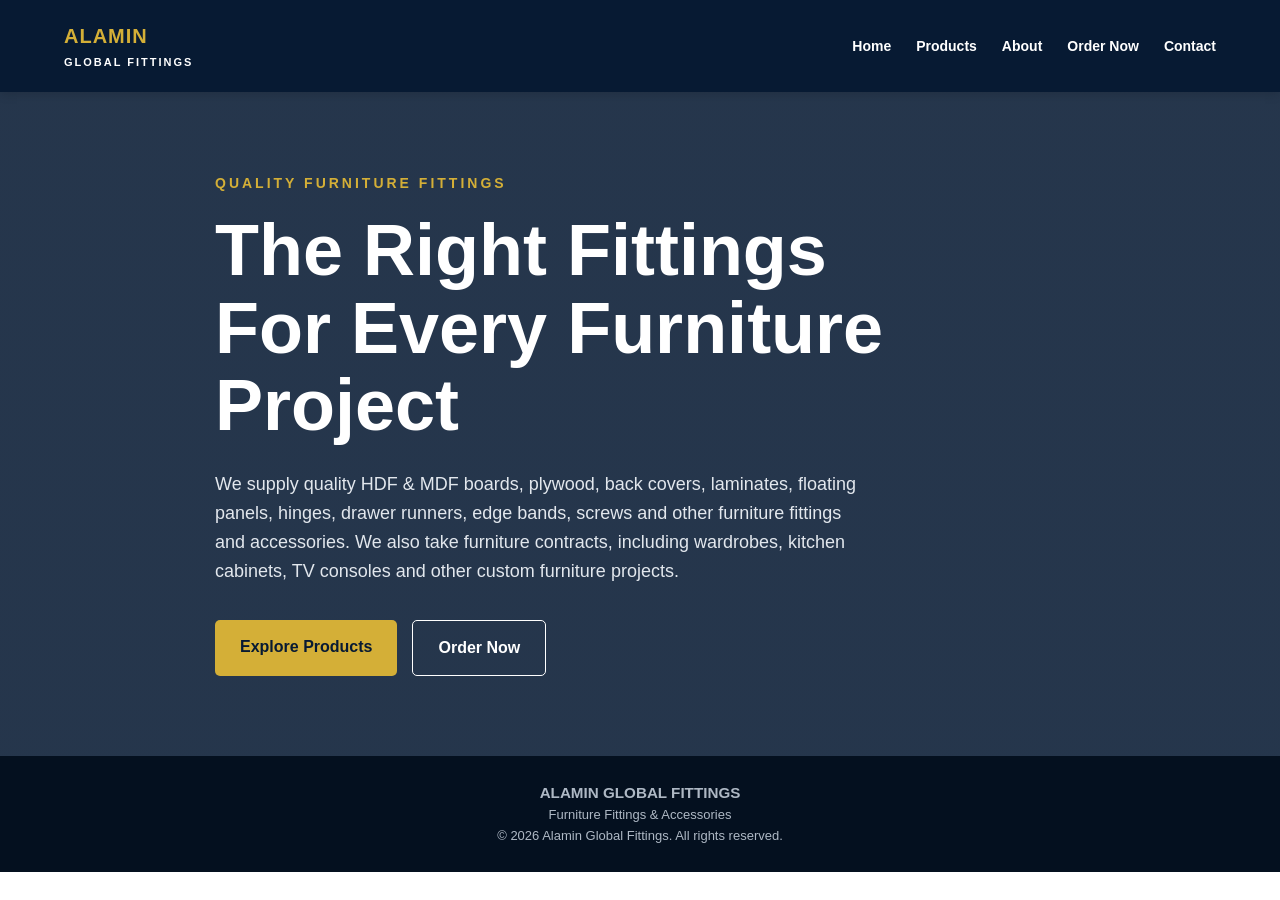
<file: index.html>
<!DOCTYPE html>
<html lang="en">
<head>
    <meta charset="UTF-8">
    <meta name="viewport" content="width=device-width, initial-scale=1.0">

    <title>Alamin Global Fittings | Furniture Fittings & Accessories in Kuje, Abuja</title>

<meta name="description" content="Alamin Global Fittings supplies quality HDF and MDF boards, plywood, laminate, back cover sheets, cabinet hinges, drawer runners, furniture handles, screws, PVC edge bands, floating panels, nails, pins and other furniture fittings in Kuje, Abuja, Nigeria. We also take furniture contracts for kitchens, wardrobes, TV consoles and other furniture projects.">
    <meta name="robots" content="index, follow">
    
<meta name="google-site-verification" content="n6H0u6L2vGZu7e2DfKLJSK0QlT_Pk1cHfP_xk1GKDWw" />
    <link rel="canonical" href="https://alaminglobalfittings.github.io/alamin-global-fittings/">
    <link rel="stylesheet" href="css/style.css">
    <link rel="icon" type="image/png" href="images/alamin-global-fittings-logo.png">
    <script async src="https://pagead2.googlesyndication.com/pagead/js/adsbygoogle.js?client=ca-pub-1199232736217378"
     crossorigin="anonymous"></script>
    <script async custom-element="amp-auto-ads"
        src="https://cdn.ampproject.org/v0/amp-auto-ads-0.1.js">
    </script>
</head>

<body>

    <!-- Header -->
    <header class="header">

        <div class="container">

            <a href="#" class="logo">
                ALAMIN <span>GLOBAL FITTINGS</span>
            </a>

            <nav class="nav">
    <a href="#home">Home</a>
    <a href="products.html">Products</a>
    <a href="about.html">About</a>
    <a href="order.html">Order Now</a>
    <a href="contact.html">Contact</a>
</nav>

        </div>

    </header>


    <!-- Hero Section -->
    <main>

        <section id="home" class="hero">

            <div class="container hero-content">

                <p class="hero-small-text">
                    QUALITY FURNITURE FITTINGS
                </p>

                <h1>
                    The Right Fittings<br>
                    For Every Furniture Project
                </h1>

                <p class="hero-text">
                    We supply quality HDF & MDF boards, plywood, back covers, laminates, floating panels, hinges, drawer runners, edge bands, screws and other furniture fittings and accessories. We also take furniture contracts, including wardrobes, kitchen cabinets, TV consoles and other custom furniture projects.
                </p>

                <div class="hero-buttons">

<a href="products.html" class="btn btn-primary">
    Explore Products
</a>

<a href="order.html" class="btn btn-secondary">
    Order Now
</a>
                    

                




                </div>

            </div>

        </section>

    </main>


    <!-- Footer -->
    <footer class="footer">

        <div class="container">
<h3>ALAMIN GLOBAL FITTINGS</h3>

            <p>
                Furniture Fittings & Accessories
            </p>
            
            <p>
                © 2026 Alamin Global Fittings. All rights reserved.
            </p>

        </div>

    </footer>


    <script src="js/script.js"></script>

</body>
    <amp-auto-ads type="adsense"
        data-ad-client="ca-pub-1199232736217378">
</amp-auto-ads>
</html>
</file>
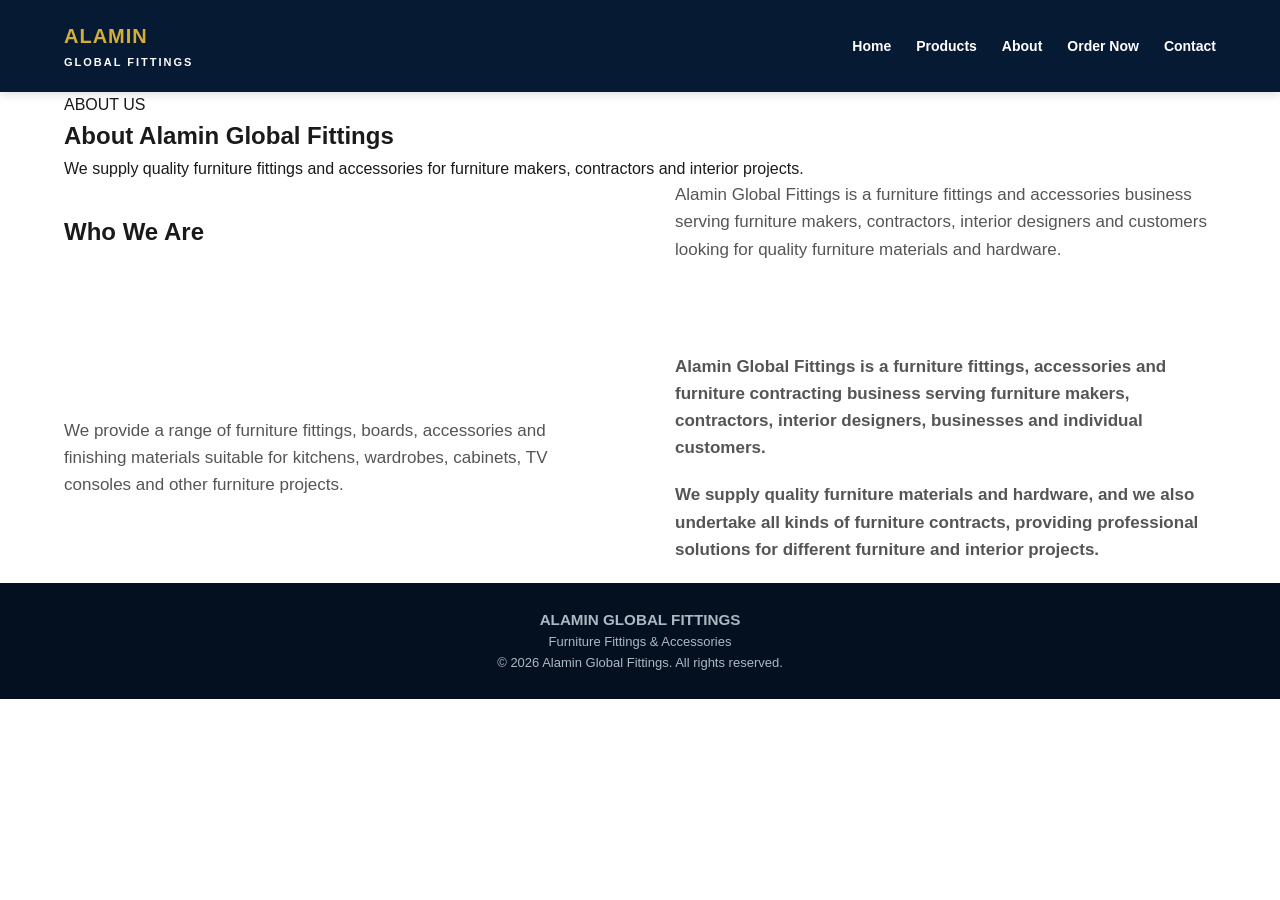
<file: about.html>
<!DOCTYPE html>
<html lang="en">

<head>
    <meta charset="UTF-8">
    <meta name="viewport" content="width=device-width, initial-scale=1.0">

    <title>About Us | Alamin Global Fittings</title>

    <link rel="stylesheet" href="css/style.css">
    <script async src="https://pagead2.googlesyndication.com/pagead/js/adsbygoogle.js?client=ca-pub-1199232736217378"
     crossorigin="anonymous"></script>
</head>

<body>

    <!-- Header -->
    <header class="header">

        <div class="container header-container">

            <a href="index.html" class="logo">
                ALAMIN
                <span>GLOBAL FITTINGS</span>
            </a>

            <nav class="nav">

                <a href="index.html">Home</a>

                <a href="products.html">
                    Products
                </a>

                <a href="about.html" class="active">
                    About
                </a>

                <a href="order.html">
                    Order Now
                </a>

                <a href="contact.html">
                    Contact
                </a>

            </nav>

        </div>

    </header>


    <!-- About Hero -->
    <section class="page-hero">

        <div class="container">

            <p class="page-label">
                ABOUT US
            </p>

            <h1>
                About Alamin Global Fittings
            </h1>

            <p>
               We supply quality furniture fittings and accessories for
                furniture makers, contractors and interior projects.
            </p>

        </div>

    </section>


    <!-- About Content -->
    <section class="about-page">

        <div class="container">

            <div class="about-content">

                <h2>
                    Who We Are
                </h2>

                <p>
                    Alamin Global Fittings is a furniture fittings
                    and accessories business serving furniture makers,
                    contractors, interior designers and customers
                    looking for quality furniture materials and hardware.
                </p>

                <p>
                    We provide a range of furniture fittings,
                    boards, accessories and finishing materials
                    suitable for kitchens, wardrobes, cabinets,
                    TV consoles and other furniture projects.
                </p>

                <h2>
                    <p>
    Alamin Global Fittings is a furniture fittings, accessories
    and furniture contracting business serving furniture makers,
    contractors, interior designers, businesses and individual
    customers.
</p>

<p>
    We supply quality furniture materials and hardware, and we
    also undertake all kinds of furniture contracts, providing
    professional solutions for different furniture and interior
    projects.
</p>
                </p>

            </div>

        </div>

    </section>


    <!-- Footer -->
    <footer class="footer">

        <div class="container">

            <h3>
                ALAMIN GLOBAL FITTINGS
            </h3>

            <p>
                Furniture Fittings & Accessories
            </p>

            <p>
                © 2026 Alamin Global Fittings. All rights reserved.
            </p>

        </div>

    </footer>

</body>

</html>
</file>
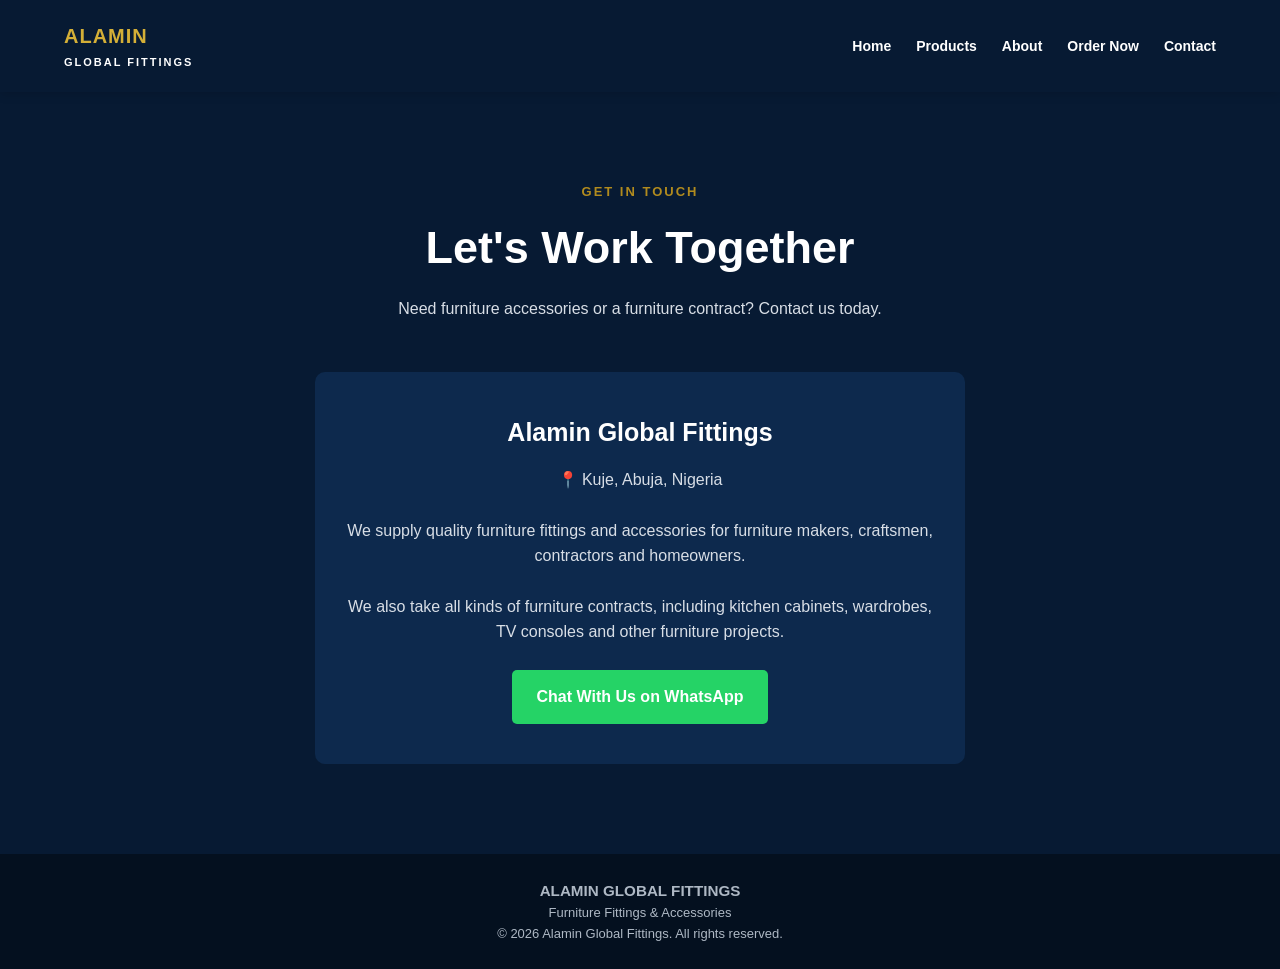
<file: contact.html>
<!DOCTYPE html>
<html lang="en">
<head>
    <meta charset="UTF-8">
    <meta name="viewport" content="width=device-width, initial-scale=1.0">

    <title>Contact - Alamin Global Fittings</title>

    <meta name="description"
          content="Contact Alamin Global Fittings for quality furniture fittings, accessories and furniture contracts in Kuje, Abuja.">

    <link rel="stylesheet" href="css/style.css">
    <script async src="https://pagead2.googlesyndication.com/pagead/js/adsbygoogle.js?client=ca-pub-1199232736217378"
     crossorigin="anonymous"></script>
</head>

<body>

    <!-- Header -->
    <header class="header">

        <div class="container">

            <a href="index.html" class="logo">
                ALAMIN <span>GLOBAL FITTINGS</span>
            </a>

            <nav class="nav">
                <a href="index.html">Home</a>
                <a href="products.html">Products</a>
                <a href="about.html">About</a>
                <a href="order.html">Order Now</a>
                <a href="contact.html" class="active">Contact</a>
            </nav>

        </div>

    </header>


    <!-- Contact Page -->
    <main>

        <section class="contact">

            <div class="container">

                <div class="section-heading">

                    <p>GET IN TOUCH</p>

                    <h2>Let's Work Together</h2>

                    <span>
                        Need furniture accessories or a furniture contract?
                        Contact us today.
                    </span>

                </div>


                <div class="contact-box">

                    <h3>Alamin Global Fittings</h3>

                    <p>
                        📍 Kuje, Abuja, Nigeria
                    </p>

                    <p>
                        We supply quality furniture fittings and
                        accessories for furniture makers, craftsmen,
                        contractors and homeowners.
                    </p>

                    <p>
                        We also take all kinds of furniture contracts,
                        including kitchen cabinets, wardrobes, TV
                        consoles and other furniture projects.
                    </p>


                    <a href="https://wa.me/2349121293089"
                       class="whatsapp-btn"
                       target="_blank">
                        Chat With Us on WhatsApp
                    </a>

                </div>

            </div>

        </section>

    </main>


    <!-- Footer -->
    <footer class="footer">

        <div class="container">
            <h3>ALAMIN GLOBAL FITTINGS</h3>

            <p>
                Furniture Fittings & Accessories
            </p>


            <p>
                © 2026 Alamin Global Fittings. All rights reserved.
            </p>

        </div>

    </footer>


    <script src="js/script.js"></script>

</body>
</html>
</file>
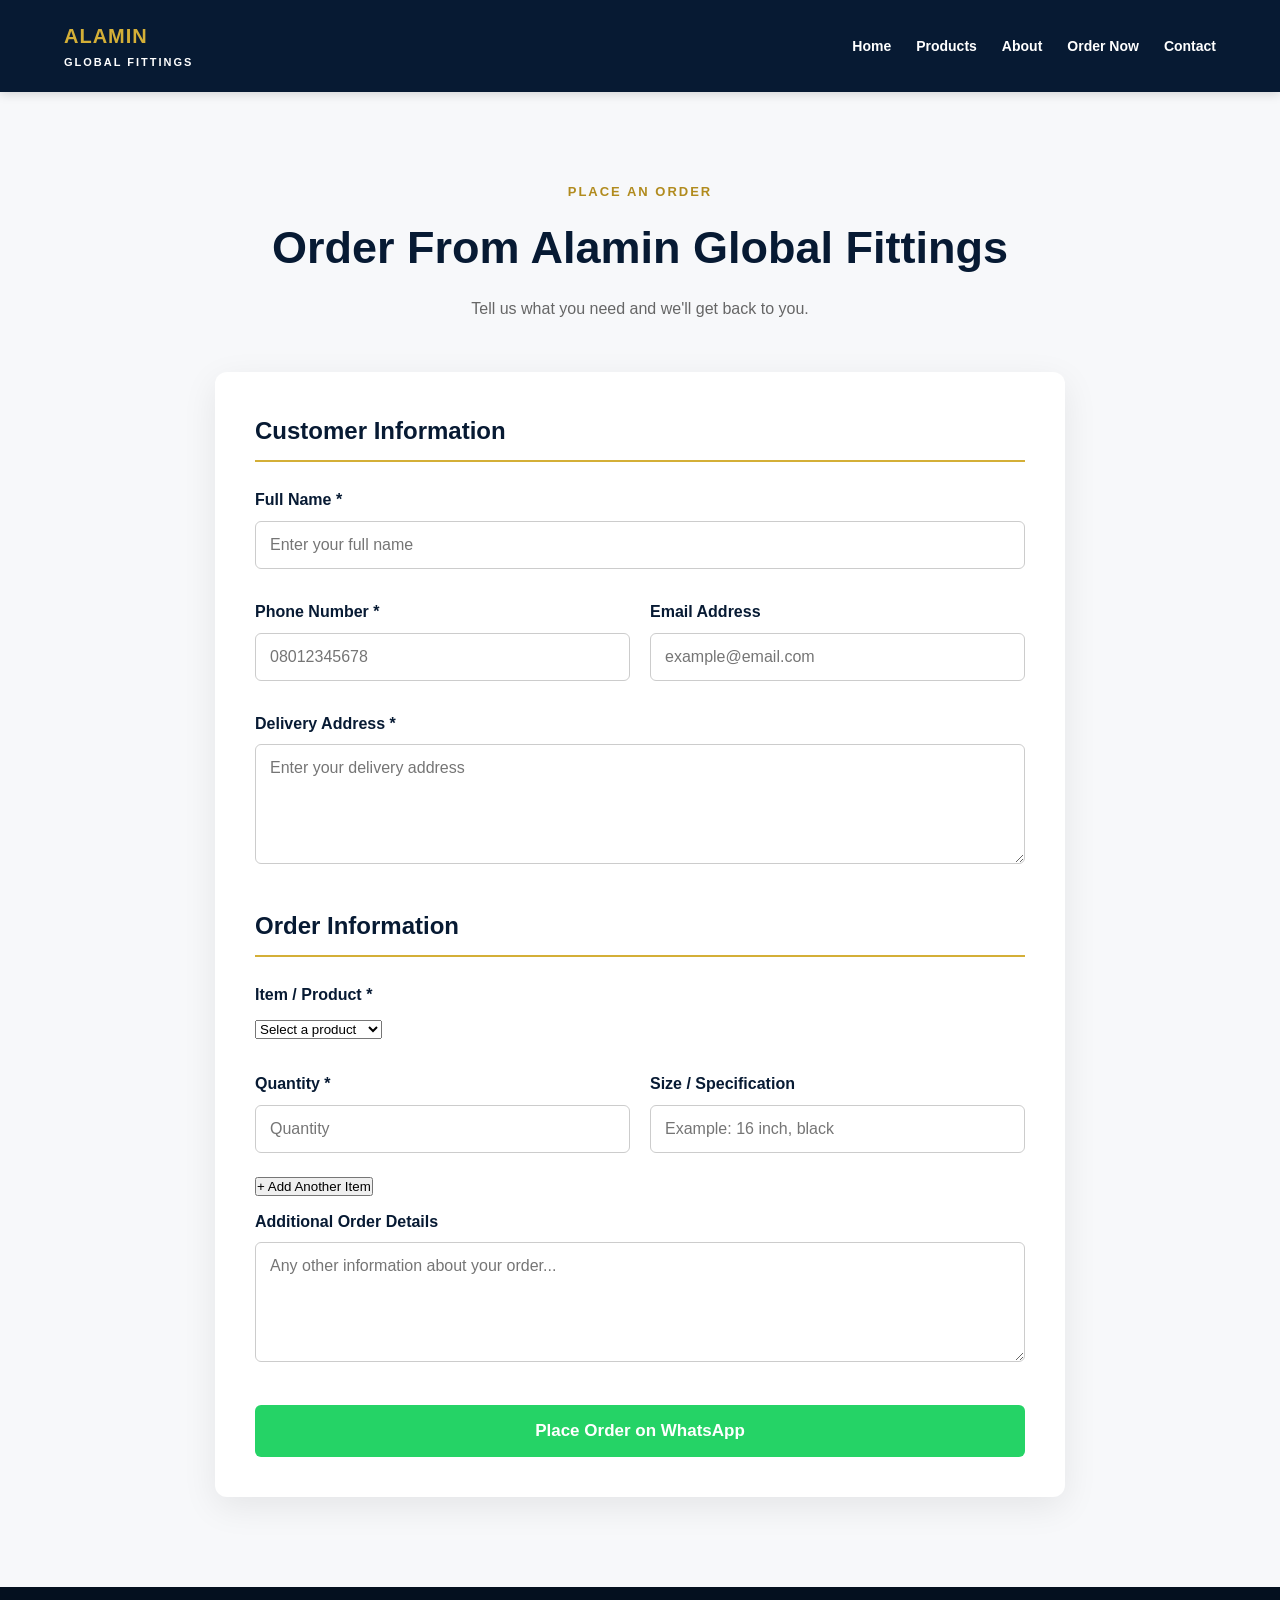
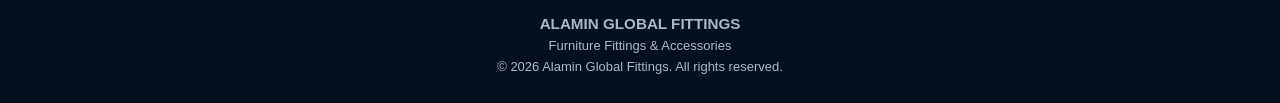
<file: order.html>
<!DOCTYPE html>
<html lang="en">
<head>
    <meta charset="UTF-8">
    <meta name="viewport" content="width=device-width, initial-scale=1.0">

    <title>Order - Alamin Global Fittings</title>

    <meta name="description"
          content="Place an order with Alamin Global Fittings for quality furniture fittings, accessories and furniture contracts in Kuje, Abuja.">

    <link rel="stylesheet" href="css/style.css">
    <script async src="https://pagead2.googlesyndication.com/pagead/js/adsbygoogle.js?client=ca-pub-1199232736217378"
     crossorigin="anonymous"></script>
</head>

<body>

    <!-- Header -->
    <header class="header">

        <div class="container">

            <a href="index.html" class="logo">
                ALAMIN <span>GLOBAL FITTINGS</span>
            </a>

            <nav class="nav">
                <a href="index.html">Home</a>
                <a href="products.html">Products</a>
                <a href="about.html">About</a>
                <a href="order.html" class="active">Order Now</a>
                <a href="contact.html">Contact</a>
            </nav>

        </div>

    </header>


    <!-- Order Section -->
    <main>

        <section class="order">

            <div class="container">

                <div class="section-heading">

                    <p>PLACE AN ORDER</p>

                    <h2>Order From Alamin Global Fittings</h2>

                    <span>
                        Tell us what you need and we'll get back to you.
                    </span>

                </div>


                <form id="orderForm" class="order-form">

                    <!-- Customer Information -->

                    <div class="form-section">

                        <h3>Customer Information</h3>

                        <div class="form-group">

                            <label for="customerName">
                                Full Name *
                            </label>

                            <input
                                type="text"
                                id="customerName"
                                name="customerName"
                                placeholder="Enter your full name"
                                required
                            >

                        </div>


                        <div class="form-row">

                            <div class="form-group">

                                <label for="phone">
                                    Phone Number *
                                </label>

                                <input
                                    type="tel"
                                    id="phone"
                                    name="phone"
                                    placeholder="08012345678"
                                    required
                                >

                            </div>


                            <div class="form-group">

                                <label for="email">
                                    Email Address
                                </label>

                                <input
                                    type="email"
                                    id="email"
                                    name="email"
                                    placeholder="example@email.com"
                                >

                            </div>

                        </div>


                        <div class="form-group">

                            <label for="address">
                                Delivery Address *
                            </label>

                            <textarea
                                id="address"
                                name="address"
                                rows="3"
                                placeholder="Enter your delivery address"
                                required
                            ></textarea>

                        </div>

                    </div>


                    <!-- Order Information -->

                    <div class="form-section">

                        <h3>Order Information</h3>

                        <div id="orderItems">

                            <div class="order-item">

                                <div class="form-group">

                                    <label>
                                        Item / Product *
                                    </label>

                                    <select class="item-name" required>

                                        <option value="">
                                            Select a product
                                        </option>

                                        <option value="HDF&MDF Board">
                                            HDF&MDF Board
                                        </option>

                                        <option value="Plywood">
                                            Plywood
                                        </option>

                                        <option value="Floating Panels">
                                            Floating Panels
                                        </option>

                                        <option value="Drawer Runners">
                                            Drawer Runners
                                        </option>

                                        <option value="Cabinet Hinges">
                                            Cabinet Hinges
                                        </option>

                                        <option value="Handles">
                                            Handles
                                        </option>

                                        <option value="Screws">
                                            Screws
                                        </option>

                                        <option value="Nails & Pins">
                                            Nails & Pins
                                        </option>

                                        <option value="PVC Edge Bands">
                                            PVC Edge Bands
                                        </option>

                                        <option value="Other / Not Listed">
                                            Other / Not Listed
                                        </option>

                                    </select>


                                    <input
                                        type="text"
                                        class="other-product"
                                        placeholder="Please specify the product you need"
                                        style="display: none;"
                                    >

                                </div>


                                <div class="form-row">

                                    <div class="form-group">

                                        <label>
                                            Quantity *
                                        </label>

                                        <input
                                            type="number"
                                            class="item-quantity"
                                            min="1"
                                            placeholder="Quantity"
                                            required
                                        >

                                    </div>


                                    <div class="form-group">

                                        <label>
                                            Size / Specification
                                        </label>

                                        <input
                                            type="text"
                                            class="item-specification"
                                            placeholder="Example: 16 inch, black"
                                        >

                                    </div>

                                </div>

                            </div>

                        </div>


                        <button
                            type="button"
                            id="addItem"
                            class="add-item-btn">
                            + Add Another Item
                        </button>


                        <div class="form-group">

                            <label for="details">
                                Additional Order Details
                            </label>

                            <textarea
                                id="details"
                                name="details"
                                rows="4"
                                placeholder="Any other information about your order..."
                            ></textarea>

                        </div>

                    </div>


                    <button
                        type="submit"
                        class="order-submit">
                        Place Order on WhatsApp
                    </button>

                </form>

            </div>

        </section>

    </main>


    <!-- Footer -->
    <footer class="footer">

        <div class="container">
            <h3>ALAMIN GLOBAL FITTINGS</h3>

            <p>
                Furniture Fittings & Accessories
            </p>


            <p>
                © 2026 Alamin Global Fittings. All rights reserved.
            </p>

        </div>

    </footer>


    <script>

        const orderItems = document.getElementById("orderItems");
        const addItem = document.getElementById("addItem");

        /*
         * Show the "Other Product" field when
         * Other / Not Listed is selected.
         */
        function setupProductSelect(item) {

            const select = item.querySelector(".item-name");
            const otherProduct = item.querySelector(".other-product");

            select.addEventListener("change", function () {

                if (this.value === "Other / Not Listed") {

                    otherProduct.style.display = "block";
                    otherProduct.required = true;

                } else {

                    otherProduct.style.display = "none";
                    otherProduct.required = false;
                    otherProduct.value = "";

                }

            });

        }


        setupProductSelect(
            document.querySelector(".order-item")
        );
        
        // Automatically select product from Products page
const selectedProduct =
    new URLSearchParams(window.location.search).get("product");

if (selectedProduct) {

    const firstProductSelect =
        document.querySelector(".order-item .item-name");

    if (firstProductSelect) {

        firstProductSelect.value = selectedProduct;

        firstProductSelect.dispatchEvent(
            new Event("change")
        );

    }

}


        /*
         * Add another product.
         */
        addItem.addEventListener("click", function () {

            const firstItem =
                document.querySelector(".order-item");

            const newItem =
                firstItem.cloneNode(true);

            newItem
                .querySelector(".item-name")
                .value = "";

            newItem
                .querySelector(".item-quantity")
                .value = "";

            newItem
                .querySelector(".item-specification")
                .value = "";

            newItem
                .querySelector(".other-product")
                .value = "";

            newItem
                .querySelector(".other-product")
                .style.display = "none";

            newItem
                .querySelector(".other-product")
                .required = false;


            orderItems.appendChild(newItem);

            setupProductSelect(newItem);

        });


        /*
         * Send the completed order to WhatsApp.
         */
        document
            .getElementById("orderForm")
            .addEventListener("submit", function (event) {

                event.preventDefault();


                const customerName =
                    document.getElementById("customerName").value;

                const phone =
                    document.getElementById("phone").value;

                const email =
                    document.getElementById("email").value;

                const address =
                    document.getElementById("address").value;

                const details =
                    document.getElementById("details").value;


                let message =
                    "Hello Alamin Global Fittings,%0A%0A" +
                    "I would like to place an order.%0A%0A" +

                    "CUSTOMER INFORMATION%0A" +
                    "Name: " +
                    encodeURIComponent(customerName) +
                    "%0A" +

                    "Phone: " +
                    encodeURIComponent(phone) +
                    "%0A" +

                    "Email: " +
                    encodeURIComponent(email) +
                    "%0A" +

                    "Delivery Address: " +
                    encodeURIComponent(address) +
                    "%0A%0A" +

                    "ORDER INFORMATION%0A";


                const items =
                    document.querySelectorAll(".order-item");


                items.forEach(function (item, index) {

                    const select =
                        item.querySelector(".item-name");

                    const other =
                        item.querySelector(".other-product");

                    const quantity =
                        item.querySelector(".item-quantity");

                    const specification =
                        item.querySelector(".item-specification");


                    let productName = select.value;

                    if (
                        productName ===
                        "Other / Not Listed"
                    ) {
                        productName = other.value;
                    }


                    message +=
                        "%0AItem " +
                        (index + 1) +
                        ": " +
                        encodeURIComponent(productName) +

                        "%0AQuantity: " +
                        encodeURIComponent(quantity.value) +

                        "%0ASize / Specification: " +
                        encodeURIComponent(specification.value) +
                        "%0A";

                });


                message +=
                    "%0AAdditional Details:%0A" +
                    encodeURIComponent(details);


                /*
                 * ALAMIN Global Fittings
                 * Business WhatsApp:
                 * 09121293089
                 *
                 * International format:
                 * 2349121293089
                 */

                window.open(
                    "https://wa.me/2349121293089?text=" +
                    message,
                    "_blank"
                );

            });

    </script>


</body>
  </html>
</file>
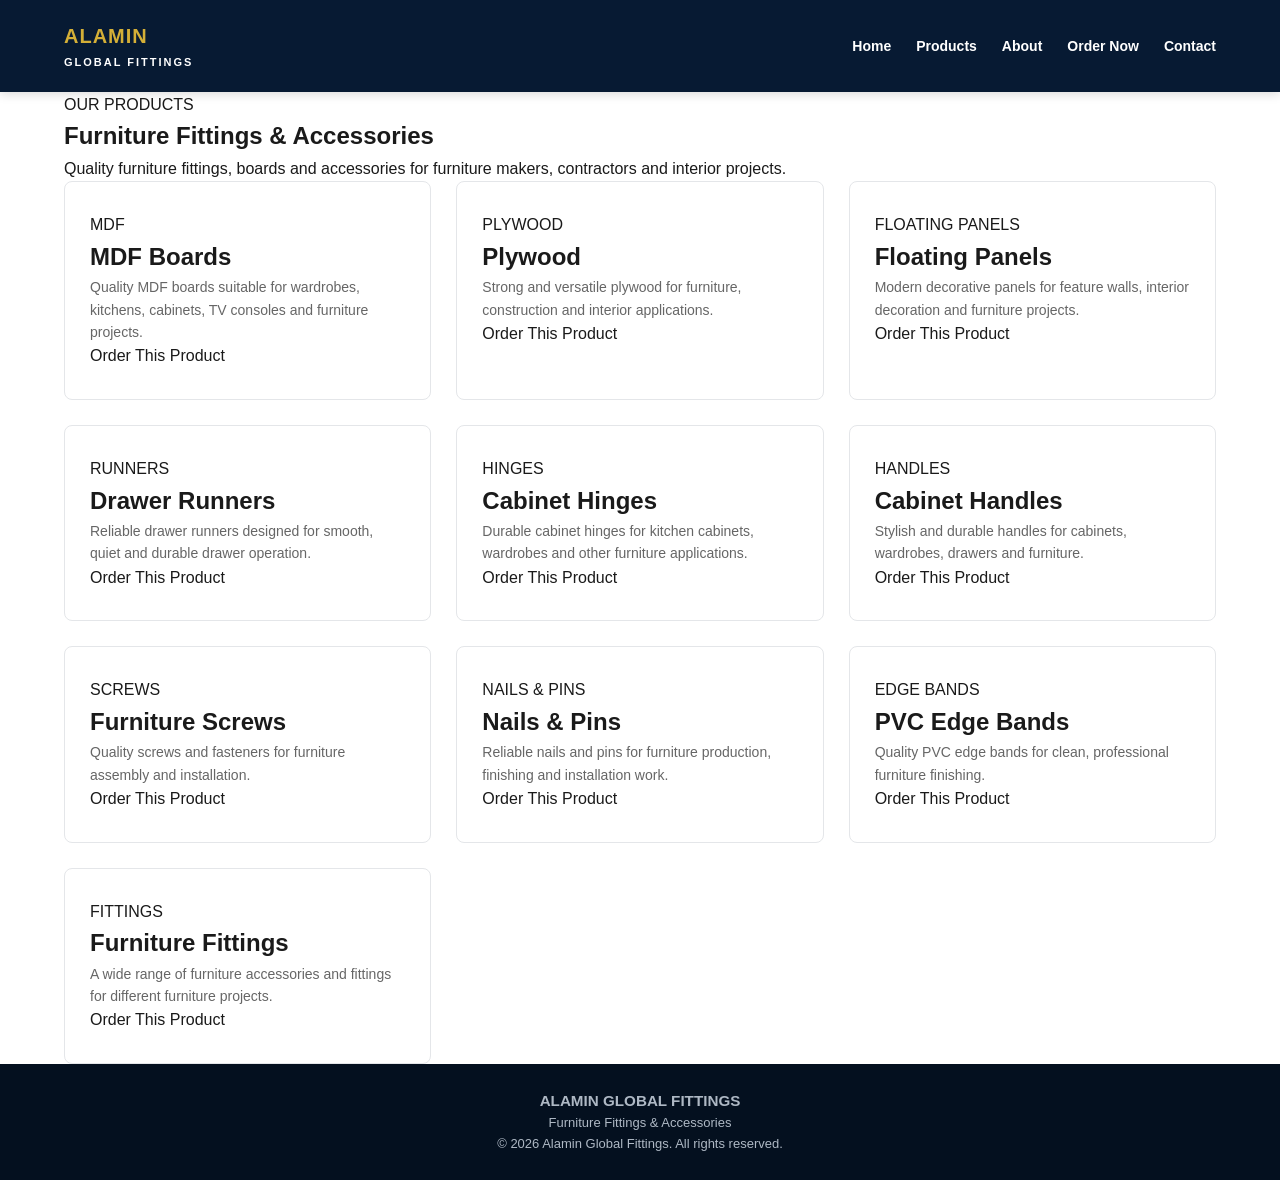
<file: product.html>
<!DOCTYPE html>
<html lang="en">

<head>
    <meta charset="UTF-8">

    <meta name="viewport" content="width=device-width, initial-scale=1.0">

    <title>Products | Alamin Global Fittings</title>

    <link rel="stylesheet" href="css/style.css">
</head>


<body>

    <!-- Header -->
    <header class="header">

        <div class="container header-container">

            <a href="index.html" class="logo">
                ALAMIN
                <span>GLOBAL FITTINGS</span>
            </a>


            <nav class="nav">

                <a href="index.html">Home</a>

                <a href="products.html" class="active">
                    Products
                </a>

                <a href="about.html">
                    About
                </a>

                <a href="order.html">
                    Order Now
                </a>

                <a href="contact.html">
                    Contact
                </a>

            </nav>

        </div>

    </header>


    <!-- Products Hero -->
    <section class="page-hero">

        <div class="container">

            <p class="page-label">
                OUR PRODUCTS
            </p>

            <h1>
                Furniture Fittings & Accessories
            </h1>

            <p>
                Quality furniture fittings, boards and accessories
                for furniture makers, contractors and interior projects.
            </p>

        </div>

    </section>


    <!-- Products -->
    <section class="products-page">

        <div class="container">

            <div class="product-grid">


                <!-- MDF Boards -->
                <div class="product-card">

                    <div class="product-image">
                        <span>MDF</span>
                    </div>

                    <div class="product-content">

                        <h2>MDF Boards</h2>

                        <p>
                            Quality MDF boards suitable for wardrobes,
                            kitchens, cabinets, TV consoles and furniture projects.
                        </p>

                        <a href="order.html" class="product-button">
                            Order This Product
                        </a>

                    </div>

                </div>


                <!-- Plywood -->
                <div class="product-card">

                    <div class="product-image">
                        <span>PLYWOOD</span>
                    </div>

                    <div class="product-content">

                        <h2>Plywood</h2>

                        <p>
                            Strong and versatile plywood for furniture,
                            construction and interior applications.
                        </p>

                        <a href="order.html" class="product-button">
                            Order This Product
                        </a>

                    </div>

                </div>


                <!-- Floating Panels -->
                <div class="product-card">

                    <div class="product-image">
                        <span>FLOATING PANELS</span>
                    </div>

                    <div class="product-content">

                        <h2>Floating Panels</h2>

                        <p>
                            Modern decorative panels for feature walls,
                            interior decoration and furniture projects.
                        </p>

                        <a href="order.html" class="product-button">
                            Order This Product
                        </a>

                    </div>

                </div>


                <!-- Drawer Runners -->
                <div class="product-card">

                    <div class="product-image">
                        <span>RUNNERS</span>
                    </div>

                    <div class="product-content">

                        <h2>Drawer Runners</h2>

                        <p>
                            Reliable drawer runners designed for smooth,
                            quiet and durable drawer operation.
                        </p>

                        <a href="order.html" class="product-button">
                            Order This Product
                        </a>

                    </div>

                </div>


                <!-- Cabinet Hinges -->
                <div class="product-card">

                    <div class="product-image">
                        <span>HINGES</span>
                    </div>

                    <div class="product-content">

                        <h2>Cabinet Hinges</h2>

                        <p>
                            Durable cabinet hinges for kitchen cabinets,
                            wardrobes and other furniture applications.
                        </p>

                        <a href="order.html" class="product-button">
                            Order This Product
                        </a>

                    </div>

                </div>


                <!-- Handles -->
                <div class="product-card">

                    <div class="product-image">
                        <span>HANDLES</span>
                    </div>

                    <div class="product-content">

                        <h2>Cabinet Handles</h2>

                        <p>
                            Stylish and durable handles for cabinets,
                            wardrobes, drawers and furniture.
                        </p>

                        <a href="order.html" class="product-button">
                            Order This Product
                        </a>

                    </div>

                </div>


                <!-- Screws -->
                <div class="product-card">

                    <div class="product-image">
                        <span>SCREWS</span>
                    </div>

                    <div class="product-content">

                        <h2>Furniture Screws</h2>

                        <p>
                            Quality screws and fasteners for furniture
                            assembly and installation.
                        </p>

                        <a href="order.html" class="product-button">
                            Order This Product
                        </a>

                    </div>

                </div>


                <!-- Nails -->
                <div class="product-card">

                    <div class="product-image">
                        <span>NAILS & PINS</span>
                    </div>

                    <div class="product-content">

                        <h2>Nails & Pins</h2>

                        <p>
                            Reliable nails and pins for furniture production,
                            finishing and installation work.
                        </p>

                        <a href="order.html" class="product-button">
                            Order This Product
                        </a>

                    </div>

                </div>


                <!-- Edge Bands -->
                <div class="product-card">

                    <div class="product-image">
                        <span>EDGE BANDS</span>
                    </div>

                    <div class="product-content">

                        <h2>PVC Edge Bands</h2>

                        <p>
                            Quality PVC edge bands for clean,
                            professional furniture finishing.
                        </p>

                        <a href="order.html" class="product-button">
                            Order This Product
                        </a>

                    </div>

                </div>


                <!-- Furniture Fittings -->
                <div class="product-card">

                    <div class="product-image">
                        <span>FITTINGS</span>
                    </div>

                    <div class="product-content">

                        <h2>Furniture Fittings</h2>

                        <p>
                            A wide range of furniture accessories and
                            fittings for different furniture projects.
                        </p>

                        <a href="order.html" class="product-button">
                            Order This Product
                        </a>

                    </div>

                </div>


            </div>

        </div>

    </section>


    <!-- Footer -->
    <footer class="footer">

        <div class="container">

            <h3>ALAMIN GLOBAL FITTINGS</h3>

            <p>
                Furniture Fittings & Accessories
            </p>

            <p>
                © 2026 Alamin Global Fittings. All rights reserved.
            </p>

        </div>

    </footer>


</body>

                      </html>
</file>
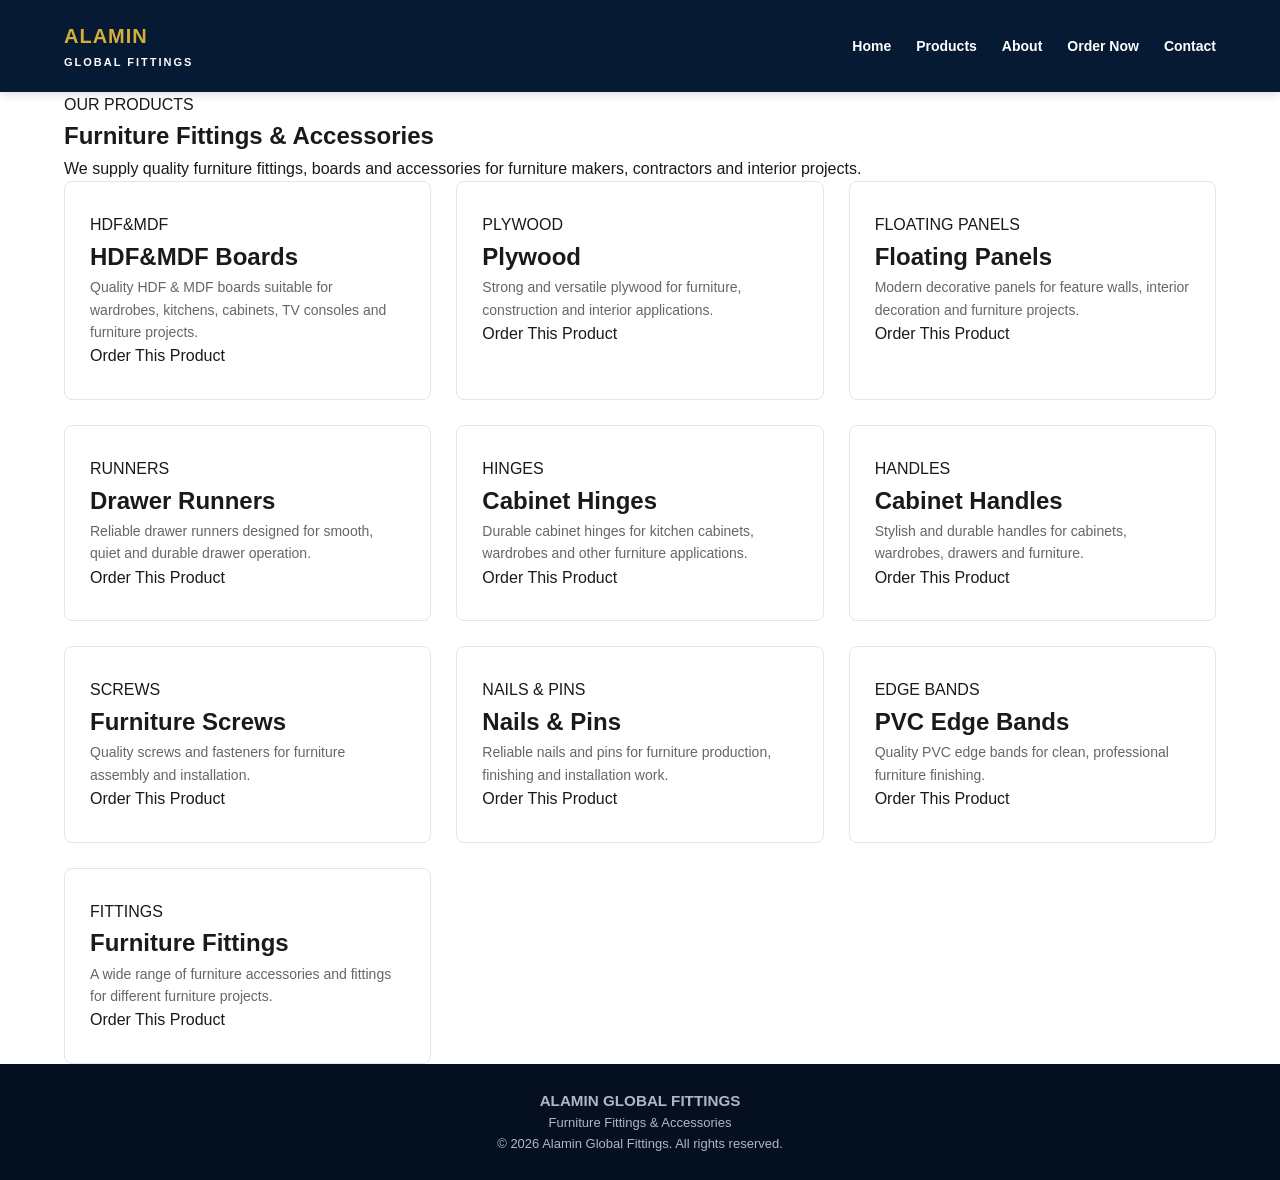
<file: products.html>
<!DOCTYPE html>
<html lang="en">

<head>
    <meta charset="UTF-8">

    <meta name="viewport" content="width=device-width, initial-scale=1.0">

    <title>Products | Alamin Global Fittings</title>

    <link rel="stylesheet" href="css/style.css">
    <script async src="https://pagead2.googlesyndication.com/pagead/js/adsbygoogle.js?client=ca-pub-1199232736217378"
     crossorigin="anonymous"></script>
</head>


<body>

    <!-- Header -->
    <header class="header">

        <div class="container header-container">

            <a href="index.html" class="logo">
                ALAMIN
                <span>GLOBAL FITTINGS</span>
            </a>


            <nav class="nav">

                <a href="index.html">Home</a>

                <a href="products.html" class="active">
                    Products
                </a>

                <a href="about.html">
                    About
                </a>

                <a href="order.html">
                    Order Now
                </a>

                <a href="contact.html">
                    Contact
                </a>

            </nav>

        </div>

    </header>


    <!-- Products Hero -->
    <section class="page-hero">

        <div class="container">

            <p class="page-label">
                OUR PRODUCTS
            </p>

            <h1>
                Furniture Fittings & Accessories
            </h1>

            <p>
              We supply quality furniture fittings, boards and accessories
                for furniture makers, contractors and interior projects.
            </p>

        </div>

    </section>


    <!-- Products -->
    <section class="products-page">

        <div class="container">

            <div class="product-grid">


                <!-- HDF & MDF Boards -->
                <div class="product-card">

                    <div class="product-image">
                        <span>HDF&MDF</span>
                    </div>

                    <div class="product-content">

                        <h2>HDF&MDF Boards</h2>

                        <p>
                            Quality HDF & MDF boards suitable for wardrobes,
                            kitchens, cabinets, TV consoles and furniture projects.
                        </p>

                        <a href="order.html?product=HDF%26MDF%20Board" class="product-button">
    Order This Product
                        </a>

                    </div>

                </div>


                <!-- Plywood -->
                <div class="product-card">

                    <div class="product-image">
                        <span>PLYWOOD</span>
                    </div>

                    <div class="product-content">

                        <h2>Plywood</h2>

                        <p>
                            Strong and versatile plywood for furniture,
                            construction and interior applications.
                        </p>

                        <a href="order.html?product=Plywood" class="product-button">
                            Order This Product
                        </a>

                    </div>

                </div>


                <!-- Floating Panels -->
                <div class="product-card">

                    <div class="product-image">
                        <span>FLOATING PANELS</span>
                    </div>

                    <div class="product-content">

                        <h2>Floating Panels</h2>

                        <p>
                            Modern decorative panels for feature walls,
                            interior decoration and furniture projects.
                        </p>

                        <a href="order.html" class="product-button">
                            Order This Product
                        </a>

                    </div>

                </div>


                <!-- Drawer Runners -->
                <div class="product-card">

                    <div class="product-image">
                        <span>RUNNERS</span>
                    </div>

                    <div class="product-content">

                        <h2>Drawer Runners</h2>

                        <p>
                            Reliable drawer runners designed for smooth,
                            quiet and durable drawer operation.
                        </p>

                        <a href="order.html" class="product-button">
                            Order This Product
                        </a>

                    </div>

                </div>


                <!-- Cabinet Hinges -->
                <div class="product-card">

                    <div class="product-image">
                        <span>HINGES</span>
                    </div>

                    <div class="product-content">

                        <h2>Cabinet Hinges</h2>

                        <p>
                            Durable cabinet hinges for kitchen cabinets,
                            wardrobes and other furniture applications.
                        </p>

                        <a href="order.html" class="product-button">
                            Order This Product
                        </a>

                    </div>

                </div>


                <!-- Handles -->
                <div class="product-card">

                    <div class="product-image">
                        <span>HANDLES</span>
                    </div>

                    <div class="product-content">

                        <h2>Cabinet Handles</h2>

                        <p>
                            Stylish and durable handles for cabinets,
                            wardrobes, drawers and furniture.
                        </p>

                        <a href="order.html" class="product-button">
                            Order This Product
                        </a>

                    </div>

                </div>


                <!-- Screws -->
                <div class="product-card">

                    <div class="product-image">
                        <span>SCREWS</span>
                    </div>

                    <div class="product-content">

                        <h2>Furniture Screws</h2>

                        <p>
                            Quality screws and fasteners for furniture
                            assembly and installation.
                        </p>

                        <a href="order.html" class="product-button">
                            Order This Product
                        </a>

                    </div>

                </div>


                <!-- Nails -->
                <div class="product-card">

                    <div class="product-image">
                        <span>NAILS & PINS</span>
                    </div>

                    <div class="product-content">

                        <h2>Nails & Pins</h2>

                        <p>
                            Reliable nails and pins for furniture production,
                            finishing and installation work.
                        </p>

                        <a href="order.html" class="product-button">
                            Order This Product
                        </a>

                    </div>

                </div>


                <!-- Edge Bands -->
                <div class="product-card">

                    <div class="product-image">
                        <span>EDGE BANDS</span>
                    </div>

                    <div class="product-content">

                        <h2>PVC Edge Bands</h2>

                        <p>
                            Quality PVC edge bands for clean,
                            professional furniture finishing.
                        </p>

                        <a href="order.html" class="product-button">
                            Order This Product
                        </a>

                    </div>

                </div>


                <!-- Furniture Fittings -->
                <div class="product-card">

                    <div class="product-image">
                        <span>FITTINGS</span>
                    </div>

                    <div class="product-content">

                        <h2>Furniture Fittings</h2>

                        <p>
                            A wide range of furniture accessories and
                            fittings for different furniture projects.
                        </p>

                        <a href="order.html" class="product-button">
                            Order This Product
                        </a>

                    </div>

                </div>


            </div>

        </div>

    </section>


    <!-- Footer -->
    <footer class="footer">

        <div class="container">

            <h3>ALAMIN GLOBAL FITTINGS</h3>

            <p>
                Furniture Fittings & Accessories
            </p>

            <p>
                © 2026 Alamin Global Fittings. All rights reserved.
            </p>

        </div>

    </footer>


</body>

                      </html>
</file>
<file: css/style.css>
/* ================================
   ALAMIN GLOBAL FITTINGS
   Main Stylesheet
================================ */

/* Reset */
* {
    margin: 0;
    padding: 0;
    box-sizing: border-box;
}

html {
    scroll-behavior: smooth;
}

body {
    font-family: Arial, Helvetica, sans-serif;
    line-height: 1.6;
    color: #1a1a1a;
    background: #ffffff;
}

a {
    text-decoration: none;
    color: inherit;
}

.container {
    width: 90%;
    max-width: 1200px;
    margin: 0 auto;
}


/* ================================
   HEADER
================================ */

.header {
    background: #071a33;
    color: #ffffff;
    padding: 20px 0;
    position: sticky;
    top: 0;
    z-index: 1000;
    box-shadow: 0 2px 10px rgba(0, 0, 0, 0.15);
}

.header .container {
    display: flex;
    align-items: center;
    justify-content: space-between;
    gap: 20px;
}

.logo {
    font-size: 20px;
    font-weight: 800;
    letter-spacing: 1px;
    color: #d4af37;
}

.logo span {
    display: block;
    color: #ffffff;
    font-size: 11px;
    letter-spacing: 2px;
    margin-top: 2px;
}

.nav {
    display: flex;
    gap: 25px;
}

.nav a {
    color: #ffffff;
    font-size: 14px;
    font-weight: 600;
    transition: 0.3s ease;
}

.nav a:hover {
    color: #d4af37;
}


/* ================================
   HERO
================================ */

.hero {
    min-height: 620px;
    display: flex;
    align-items: center;
    background:
        linear-gradient(
            rgba(7, 26, 51, 0.88),
            rgba(7, 26, 51, 0.88)
        );
    color: #ffffff;
}

.hero-content {
    padding: 80px 0;
    max-width: 850px;
}

.hero-small-text {
    color: #d4af37;
    font-size: 14px;
    font-weight: 700;
    letter-spacing: 3px;
    margin-bottom: 18px;
}

.hero h1 {
    font-size: clamp(40px, 8vw, 72px);
    line-height: 1.08;
    margin-bottom: 25px;
}

.hero-text {
    max-width: 650px;
    font-size: 18px;
    color: #e2e7ed;
    margin-bottom: 35px;
}

.hero-buttons {
    display: flex;
    flex-wrap: wrap;
    gap: 15px;
}

.btn {
    display: inline-block;
    padding: 14px 25px;
    border-radius: 5px;
    font-weight: 700;
    transition: 0.3s ease;
}

.btn-primary {
    background: #d4af37;
    color: #071a33;
}

.btn-primary:hover {
    background: #ffffff;
}

.btn-secondary {
    border: 1px solid #ffffff;
    color: #ffffff;
}

.btn-secondary:hover {
    background: #ffffff;
    color: #071a33;
}


/* ================================
   PRODUCTS
================================ */

.products {
    padding: 90px 0;
    background: #f7f8fa;
}

.section-heading {
    text-align: center;
    margin-bottom: 50px;
}

.section-heading p,
.section-label {
    color: #b18b1e;
    font-size: 13px;
    font-weight: 800;
    letter-spacing: 2px;
    margin-bottom: 10px;
}

.section-heading h2 {
    color: #071a33;
    font-size: clamp(30px, 5vw, 45px);
    margin-bottom: 12px;
}

.section-heading span {
    color: #666666;
}

.product-grid {
    display: grid;
    grid-template-columns: repeat(3, 1fr);
    gap: 25px;
}

.product-card {
    background: #ffffff;
    padding: 30px 25px;
    border-radius: 8px;
    border: 1px solid #e4e6e9;
    transition: 0.3s ease;
}

.product-card:hover {
    transform: translateY(-6px);
    box-shadow: 0 12px 30px rgba(0, 0, 0, 0.08);
    border-color: #d4af37;
}

.product-icon {
    font-size: 32px;
    margin-bottom: 18px;
}

.product-card h3 {
    color: #071a33;
    font-size: 20px;
    margin-bottom: 10px;
}

.product-card p {
    color: #666666;
    font-size: 14px;
}


/* ================================
   ABOUT
================================ */

.about {
    padding: 100px 0;
    background: #ffffff;
}

.about-content {
    display: grid;
    grid-template-columns: 1fr 1fr;
    gap: 70px;
    align-items: center;
}

.about h2 {
    color: #071a33;
    font-size: clamp(32px, 5vw, 48px);
    line-height: 1.15;
}

.about-content p {
    color: #555555;
    margin-bottom: 20px;
    font-size: 17px;
}


/* ================================
   CONTACT
================================ */

.contact {
    padding: 90px 0;
    background: #071a33;
    color: #ffffff;
}

.contact .section-heading h2 {
    color: #ffffff;
}

.contact .section-heading span {
    color: #d8dee6;
}

.contact-box {
    max-width: 650px;
    margin: 0 auto;
    text-align: center;
    background: #0d294d;
    padding: 40px 25px;
    border-radius: 10px;
}

.contact-box h3 {
    font-size: 25px;
    margin-bottom: 15px;
}

.contact-box p {
    color: #d8dee6;
    margin-bottom: 25px;
}

.whatsapp-btn {
    display: inline-block;
    background: #25d366;
    color: #ffffff;
    padding: 14px 25px;
    border-radius: 5px;
    font-weight: 700;
    transition: 0.3s ease;
}

.whatsapp-btn:hover {
    transform: translateY(-2px);
    opacity: 0.9;
}


/* ================================
   FOOTER
================================ */

.footer {
    background: #04101f;
    color: #aeb8c4;
    padding: 25px 0;
    text-align: center;
    font-size: 13px;
}


/* ================================
   MOBILE RESPONSIVE DESIGN
================================ */

@media (max-width: 800px) {

    .header .container {
        flex-direction: column;
        align-items: center;
    }

    .nav {
        gap: 18px;
        flex-wrap: wrap;
        justify-content: center;
    }

    .hero {
        min-height: 600px;
    }

    .hero-content {
        text-align: center;
    }

    .hero-text {
        margin-left: auto;
        margin-right: auto;
    }

    .hero-buttons {
        justify-content: center;
    }

    .product-grid {
        grid-template-columns: repeat(2, 1fr);
    }

    .about-content {
        grid-template-columns: 1fr;
        gap: 35px;
    }
}


@media (max-width: 500px) {

    .container {
        width: 92%;
    }

    .hero h1 {
        font-size: 40px;
    }

    .hero-text {
        font-size: 16px;
    }

    .product-grid {
        grid-template-columns: 1fr;
    }

    .product-card {
        padding: 25px 20px;
    }

    .btn {
        width: 100%;
        text-align: center;
    }

}
/* ================================
   ORDER FORM
================================ */

.order {
    padding: 90px 0;
    background: #f7f8fa;
}

.order-form {
    max-width: 850px;
    margin: 0 auto;
    background: #ffffff;
    padding: 40px;
    border-radius: 12px;
    box-shadow: 0 10px 35px rgba(0, 0, 0, 0.08);
}

.form-section {
    margin-bottom: 35px;
}

.form-section h3 {
    color: #071a33;
    font-size: 24px;
    margin-bottom: 25px;
    padding-bottom: 10px;
    border-bottom: 2px solid #d4af37;
}

.form-group {
    margin-bottom: 20px;
}

.form-row {
    display: grid;
    grid-template-columns: 1fr 1fr;
    gap: 20px;
}

.form-group label {
    display: block;
    color: #071a33;
    font-weight: 700;
    margin-bottom: 8px;
}

.form-group input,
.form-group textarea {
    width: 100%;
    padding: 14px 15px;
    border: 1px solid #d5d9df;
    border-radius: 6px;
    font-family: inherit;
    font-size: 15px;
    outline: none;
    transition: 0.3s ease;
    background: #ffffff;
}

.form-group textarea {
    resize: vertical;
}

.form-group input:focus,
.form-group textarea:focus {
    border-color: #d4af37;
    box-shadow: 0 0 0 3px rgba(212, 175, 55, 0.12);
}

.order-submit {
    width: 100%;
    padding: 16px 20px;
    border: none;
    border-radius: 6px;
    background: #25d366;
    color: #ffffff;
    font-size: 17px;
    font-weight: 700;
    cursor: pointer;
    transition: 0.3s ease;
}

.order-submit:hover {
    transform: translateY(-2px);
    opacity: 0.9;
}


/* Order form on smaller screens */

@media (max-width: 600px) {

    .order {
        padding: 70px 0;
    }

    .order-form {
        padding: 25px 20px;
    }

    .form-row {
        grid-template-columns: 1fr;
        gap: 0;
    }

    .form-section h3 {
        font-size: 21px;
    }
}
/* WhatsApp Order Button */
.order-submit {
    display: block;
    width: 100%;
    padding: 16px 20px;
    margin-top: 25px;
    border: none;
    border-radius: 6px;
    background: #25d366;
    color: #ffffff;
    font-size: 17px;
    font-weight: 700;
    text-align: center;
    cursor: pointer;
    font-family: inherit;
    transition: 0.3s ease;
}

.order-submit:hover {
    background: #1ebe5d;
    transform: translateY(-2px);
}
/* =========================
   ORDER PAGE
========================= */

.order-section {
    padding: 80px 20px;
    min-height: 70vh;
}

.order-section .container {
    max-width: 800px;
    margin: auto;
}

.order-section h1 {
    text-align: center;
    margin-bottom: 15px;
}

.order-section p {
    text-align: center;
    margin-bottom: 40px;
}

.order-form {
    width: 100%;
}

.order-form form {
    display: flex;
    flex-direction: column;
    gap: 12px;
}

.order-form label {
    font-weight: 600;
    margin-top: 10px;
}

.order-form input,
.order-form textarea {
    width: 100%;
    padding: 14px;
    border: 1px solid #ccc;
    border-radius: 6px;
    font-size: 16px;
    box-sizing: border-box;
}

.order-form textarea {
    min-height: 120px;
    resize: vertical;
}

.order-form .btn {
    margin-top: 20px;
    padding: 15px;
    border: none;
    border-radius: 6px;
    cursor: pointer;
    font-size: 16px;
    font-weight: 600;
}
</file>
